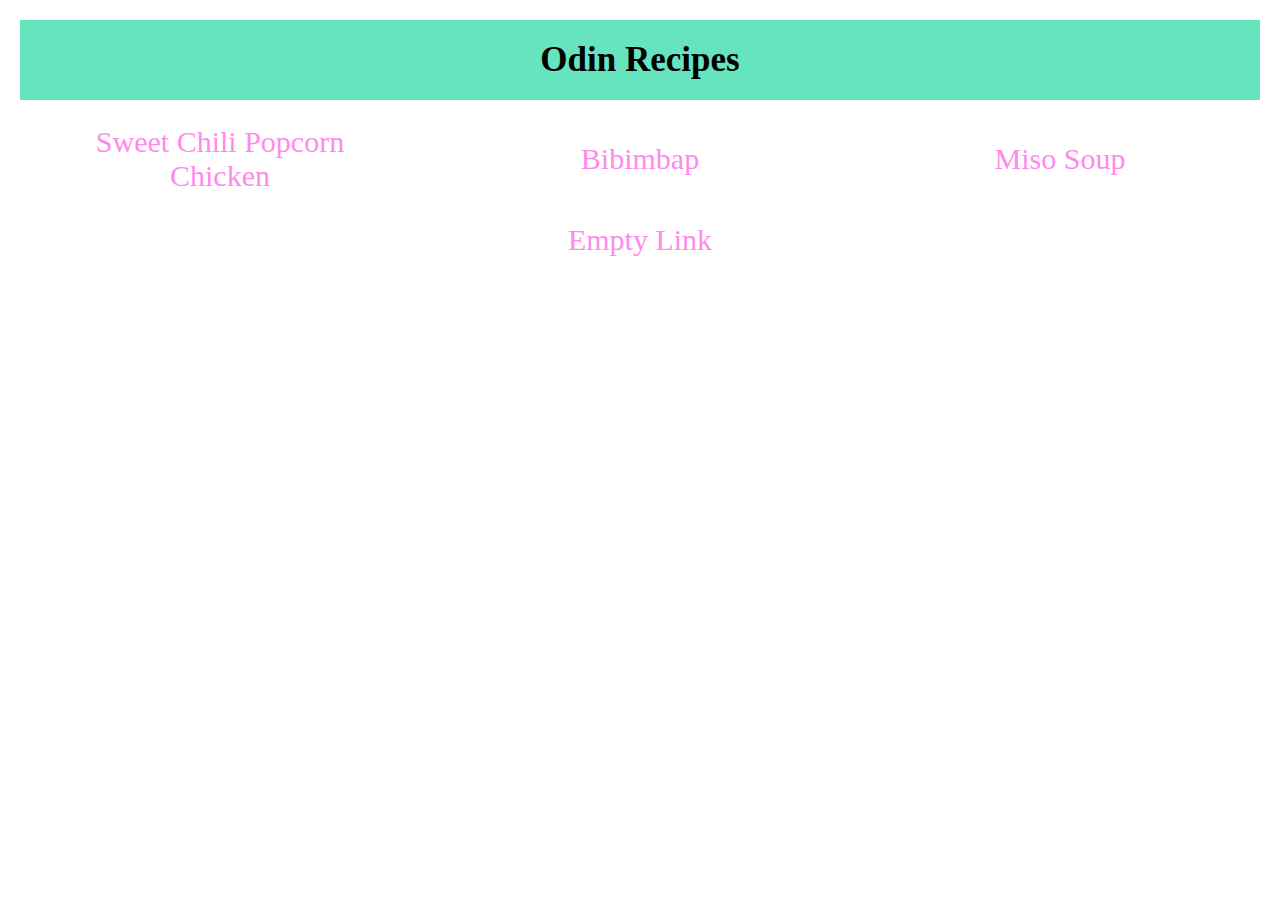
<file: index.html>
<!DOCTYPE html>

<html lang="en">
    <head>
        <meta charset="utf-8">
        <title>Odin Recipes</title>
        <link rel="stylesheet" href="./styles/homepage.css">
    </head>
    
    <body>
        <h1>Odin Recipes</h1>
        
        <ul>
            <li><a href="./recipes/popcorn-chicken.html">Sweet Chili Popcorn Chicken</a></li>
            <li><a href="./recipes/bibimbap.html">Bibimbap</a></li>
            <li><a href="./recipes/miso-soup.html">Miso Soup</a></li>
            <li><a href="./recipes/empty.html">Empty Link</a></li>
        </ul>
        
    </body>
</html>
</file>
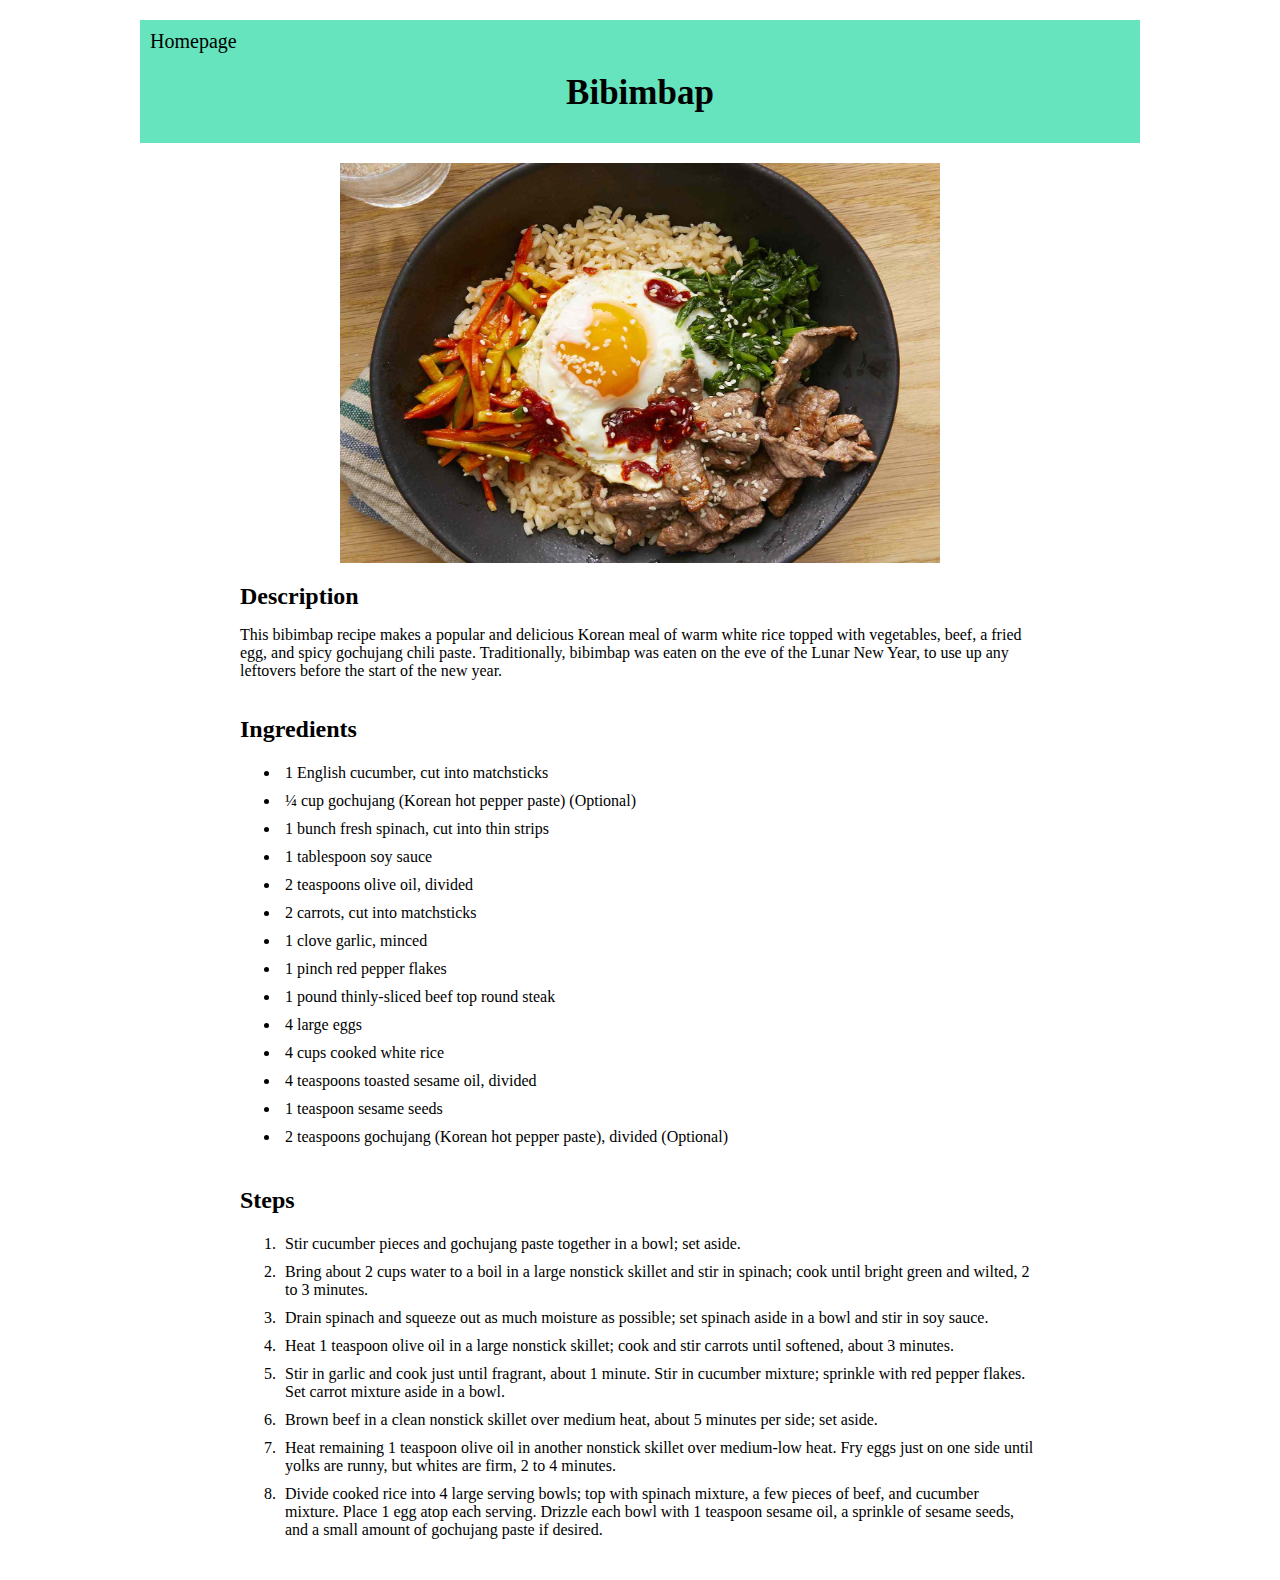
<file: recipes/bibimbap.html>
<!DOCTYPE html>

<html lang="en">
    <head>
        <meta charset="utf-8">
        <title>Bibimbap</title>
        <link rel="stylesheet" href="../styles/recipe-page.css">
    </head>

    <body>

        <div class="page-head">
            <a class="homelink" href="../index.html">Homepage</a>
            <h1>Bibimbap</h1>
        </div>

        <img src="../images/bibimbap.jpg" alt="Bibimbap" width="600" height="400">

        <div class="content">
            <h2>Description</h2>
            <p>This bibimbap recipe makes a popular and delicious Korean meal of warm white rice topped with vegetables, beef, a fried egg, and spicy gochujang chili paste. Traditionally, bibimbap was eaten on the eve of the Lunar New Year, to use up any leftovers before the start of the new year.</p>
        </div>

        <div class="content">
            <h2>Ingredients</h2>
            <ul>
                <li>1 English cucumber, cut into matchsticks</li>
                <li>¼ cup gochujang (Korean hot pepper paste) (Optional)</li>
                <li>1 bunch fresh spinach, cut into thin strips</li>
                <li>1 tablespoon soy sauce</li>
                <li>2 teaspoons olive oil, divided</li>
                <li>2 carrots, cut into matchsticks</li>
                <li>1 clove garlic, minced</li>
                <li>1 pinch red pepper flakes</li>
                <li>1 pound thinly-sliced beef top round steak</li>
                <li>4 large eggs</li>
                <li>4 cups cooked white rice</li>
                <li>4 teaspoons toasted sesame oil, divided</li>
                <li>1 teaspoon sesame seeds</li>
                <li>2 teaspoons gochujang (Korean hot pepper paste), divided (Optional)</li>
            </ul>
        </div>

        <div class="content">
            <h2>Steps</h2>
            <ol>
                <li>Stir cucumber pieces and gochujang paste together in a bowl; set aside.</li>
                <li>Bring about 2 cups water to a boil in a large nonstick skillet and stir in spinach; cook until bright green and wilted, 2 to 3 minutes.</li>
                <li>Drain spinach and squeeze out as much moisture as possible; set spinach aside in a bowl and stir in soy sauce.</li>
                <li>Heat 1 teaspoon olive oil in a large nonstick skillet; cook and stir carrots until softened, about 3 minutes.</li>
                <li>Stir in garlic and cook just until fragrant, about 1 minute. Stir in cucumber mixture; sprinkle with red pepper flakes. Set carrot mixture aside in a bowl.</li>
                <li>Brown beef in a clean nonstick skillet over medium heat, about 5 minutes per side; set aside.</li>
                <li>Heat remaining 1 teaspoon olive oil in another nonstick skillet over medium-low heat. Fry eggs just on one side until yolks are runny, but whites are firm, 2 to 4 minutes.</li>
                <li>Divide cooked rice into 4 large serving bowls; top with spinach mixture, a few pieces of beef, and cucumber mixture. Place 1 egg atop each serving. Drizzle each bowl with 1 teaspoon sesame oil, a sprinkle of sesame seeds, and a small amount of gochujang paste if desired.</li>
            </ol>
        </div>
    </body>
</html>
</file>
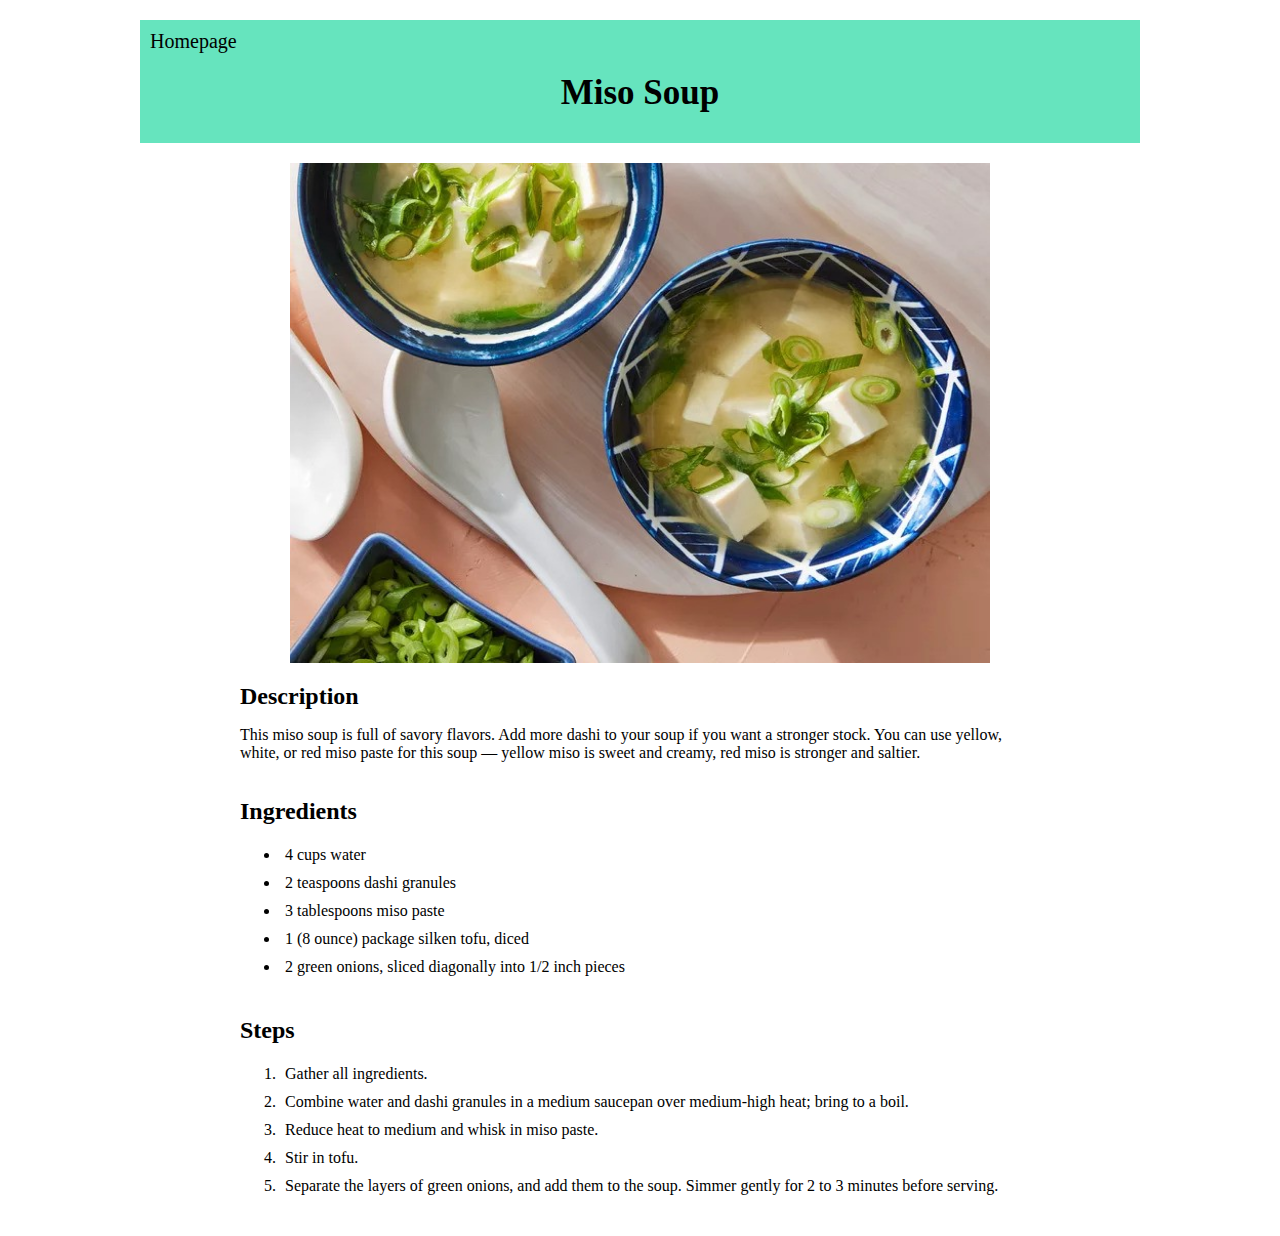
<file: recipes/miso-soup.html>
<!DOCTYPE html>

<html lang="en">
    <head>
        <meta charset="utf-8">
        <title>Miso Soup</title>
        <link rel="stylesheet" href="../styles/recipe-page.css">
    </head>

    <body>
        <div class="page-head">
            <a class="homelink" href="../index.html">Homepage</a>
            <h1>Miso Soup</h1>
        </div>

        <img src="../images/miso-soup.jpg" alt="Miso Soup" width="700" height="500">
        
        <div class="content">
            <h2>Description</h2>
            <p>This miso soup is full of savory flavors. Add more dashi to your soup if you want a stronger stock. You can use yellow, white, or red miso paste for this soup — yellow miso is sweet and creamy, red miso is stronger and saltier.</p>
        </div>

        <div class="content">
            <h2>Ingredients</h2>
            <ul>
                <li>4 cups water</li>
                <li>2 teaspoons dashi granules</li>
                <li>3 tablespoons miso paste</li>
                <li>1 (8 ounce) package silken tofu, diced</li>
                <li>2 green onions, sliced diagonally into 1/2 inch pieces</li>
            </ul>
        </div>

        <div class="content">
            <h2>Steps</h2>
            <ol>
                <li>Gather all ingredients.</li>
                <li>Combine water and dashi granules in a medium saucepan over medium-high heat; bring to a boil.</li>
                <li>Reduce heat to medium and whisk in miso paste.</li>
                <li>Stir in tofu.</li>
                <li>Separate the layers of green onions, and add them to the soup. Simmer gently for 2 to 3 minutes before serving.</li>
            </ol>
        </div>
    </body>
</html>
</file>
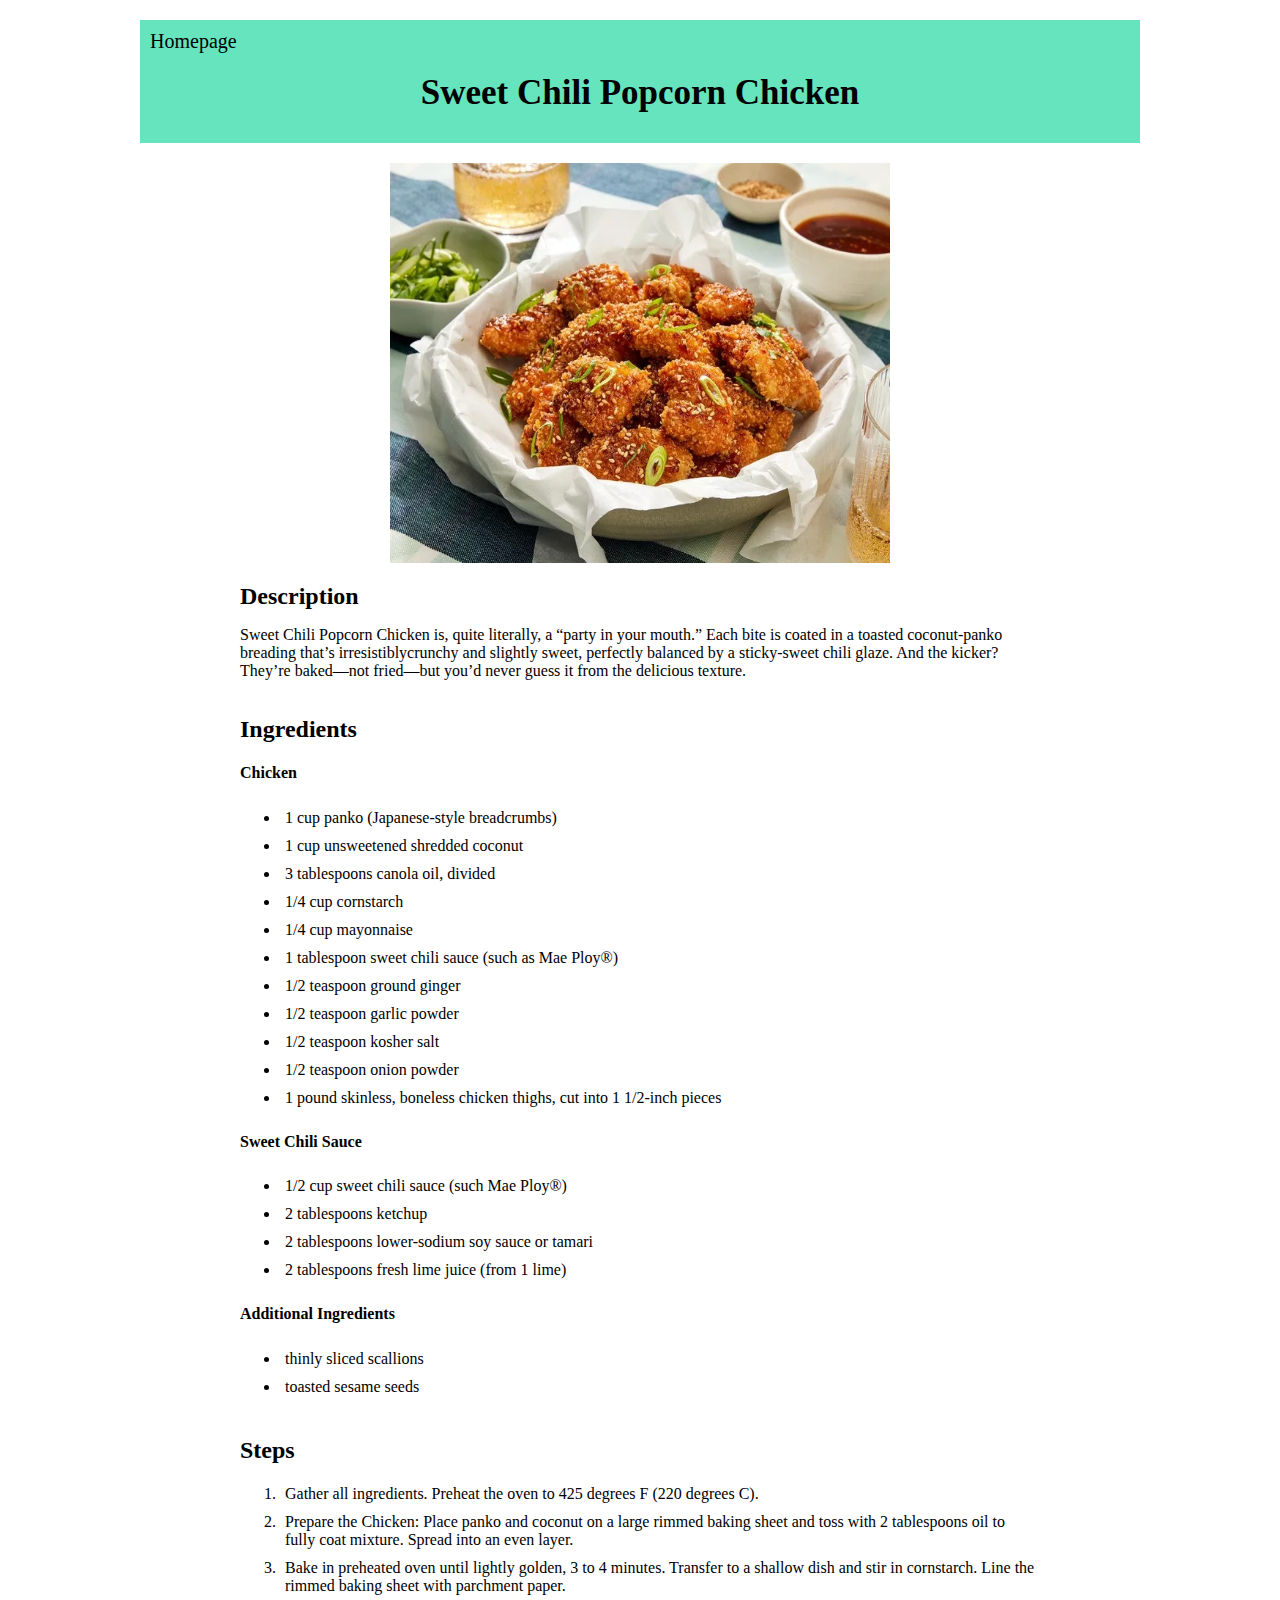
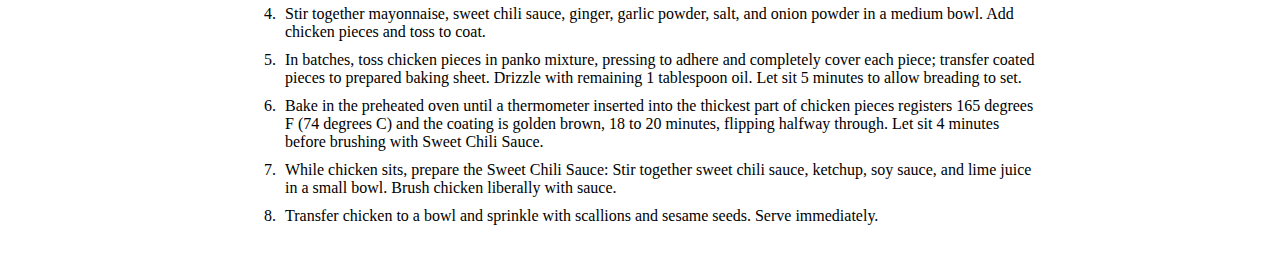
<file: recipes/popcorn-chicken.html>
<!DOCTYPE html>

<html lang="en">
    <head>
        <meta charset="utf-8">
        <title>Sweet Chili Popcorn Chicken</title>
        <link rel="stylesheet" href="../styles/recipe-page.css">
    </head>

    <body>
        <div class="page-head">
            <a class="homelink" href="../index.html">Homepage</a>
            <h1>Sweet Chili Popcorn Chicken</h1>
        </div>

        <img src="../images/popcorn-chicken.jpg" alt="Sweet Chili Popcorn Chicken" width="500" height="400">

        <div class="content">
            <h2>Description</h2>
            <p>Sweet Chili Popcorn Chicken is, quite literally, a “party in your mouth.” Each bite is coated in a toasted coconut-panko breading that’s irresistiblycrunchy and slightly sweet, perfectly balanced by a sticky-sweet chili glaze. And the kicker? They’re baked—not fried—but you’d never guess it from the delicious texture.</p>
        </div>

        <div class="content">
            <h2>Ingredients</h2>
            <h4>Chicken</h4>
            <ul>
                <li>1 cup panko (Japanese-style breadcrumbs)</li>
                <li>1 cup unsweetened shredded coconut</li>
                <li>3 tablespoons canola oil, divided</li>
                <li>1/4 cup cornstarch</li>
                <li>1/4 cup mayonnaise</li>
                <li>1 tablespoon sweet chili sauce (such as Mae Ploy®)</li>
                <li>1/2 teaspoon ground ginger</li>
                <li>1/2 teaspoon garlic powder</li>
                <li>1/2 teaspoon kosher salt</li>
                <li>1/2 teaspoon onion powder</li>
                <li>1 pound skinless, boneless chicken thighs, cut into 1 1/2-inch pieces</li>
            </ul>
            <h4>Sweet Chili Sauce</h4>
            <ul>
                <li>1/2 cup sweet chili sauce (such Mae Ploy®)</li>
                <li>2 tablespoons ketchup</li>
                <li>2 tablespoons lower-sodium soy sauce or tamari</li>
                <li>2 tablespoons fresh lime juice (from 1 lime)</li>
            </ul>
            <h4>Additional Ingredients</h4>
            <ul>
                <li>thinly sliced scallions</li>
                <li>toasted sesame seeds</li>
            </ul>
        </div>
        
        <div class="content">
            <h2>Steps</h2>
            <ol>
                <li>Gather all ingredients. Preheat the oven to 425 degrees F (220 degrees C).</li>
                <li>Prepare the Chicken: Place panko and coconut on a large rimmed baking sheet and toss with 2 tablespoons oil to fully coat mixture. Spread into an even layer.</li>
                <li>Bake in preheated oven until lightly golden, 3 to 4 minutes. Transfer to a shallow dish and stir in cornstarch. Line the rimmed baking sheet with parchment paper.</li>
                <li>Stir together mayonnaise, sweet chili sauce, ginger, garlic powder, salt, and onion powder in a medium bowl. Add chicken pieces and toss to coat.</li>
                <li>In batches, toss chicken pieces in panko mixture, pressing to adhere and completely cover each piece; transfer coated pieces to prepared baking sheet. Drizzle with remaining 1 tablespoon oil. Let sit 5 minutes to allow breading to set.</li>
                <li>Bake in the preheated oven until a thermometer inserted into the thickest part of chicken pieces registers 165 degrees F (74 degrees C) and the coating is golden brown, 18 to 20 minutes, flipping halfway through. Let sit 4 minutes before brushing with Sweet Chili Sauce.</li>
                <li>While chicken sits, prepare the Sweet Chili Sauce: Stir together sweet chili sauce, ketchup, soy sauce, and lime juice in a small bowl. Brush chicken liberally with sauce.</li>
                <li>Transfer chicken to a bowl and sprinkle with scallions and sesame seeds. Serve immediately.</li>
            </ol>
        </div>

    </body>
</html>
</file>
<file: styles/homepage.css>
body {
    box-sizing: border-box;
    margin: 0px auto;

    display: flex;
    flex-direction: column;
}

h1 {
    background-color: #66e4be;
    padding: 20px;
    margin: 20px 20px;
    text-align: center;
    font-size: 35px;
    font-family: 'Times New Roman', Times, serif;
}

ul {
    list-style-type: none;
    display: flex;
    justify-content: space-evenly;
    align-items: center;
    align-content: space-between;
    flex-wrap: wrap;
    padding: 0px;
    margin: 0px;
    gap: 20px;
}

li {
    width: 350px;
    padding: 5px;
    text-align: center;
}

a {
    text-decoration: none;
    font-size: 30px;
}

a:link {
    color: #ff8aec;
}

a:visited {
    color: #ff34aa;
}
</file>
<file: styles/recipe-page.css>
.page-head {
    box-sizing: border-box;
    background-color: #66e4be;
    padding: 10px 10px;
    display: flex;
    flex-direction: column;
    align-items: stretch;
    flex:1;
}

.homelink {
    font-size: 20px;
    align-self: flex-start;
}

body {
    box-sizing: border-box;
    display:block;
    width: 1000px;
    padding: 20px 0px;
    margin: 0px auto;

    display: flex;
    flex-direction: column;
    gap: 20px;

}

h1 {
    padding: 20px 0px;
    margin: 0px;
    font-size: 35px;
    font-family: 'Times New Roman', Times, serif;
    align-self: center;
}

h2 {
    padding: 0px;
    margin: 0px;
}

.content {
    width: 800px;
    align-self: center;
}

img {
    align-self: center;
}

li {
    padding: 5px;
}

a {
    text-decoration: none;
    color: black;
}
</file>
